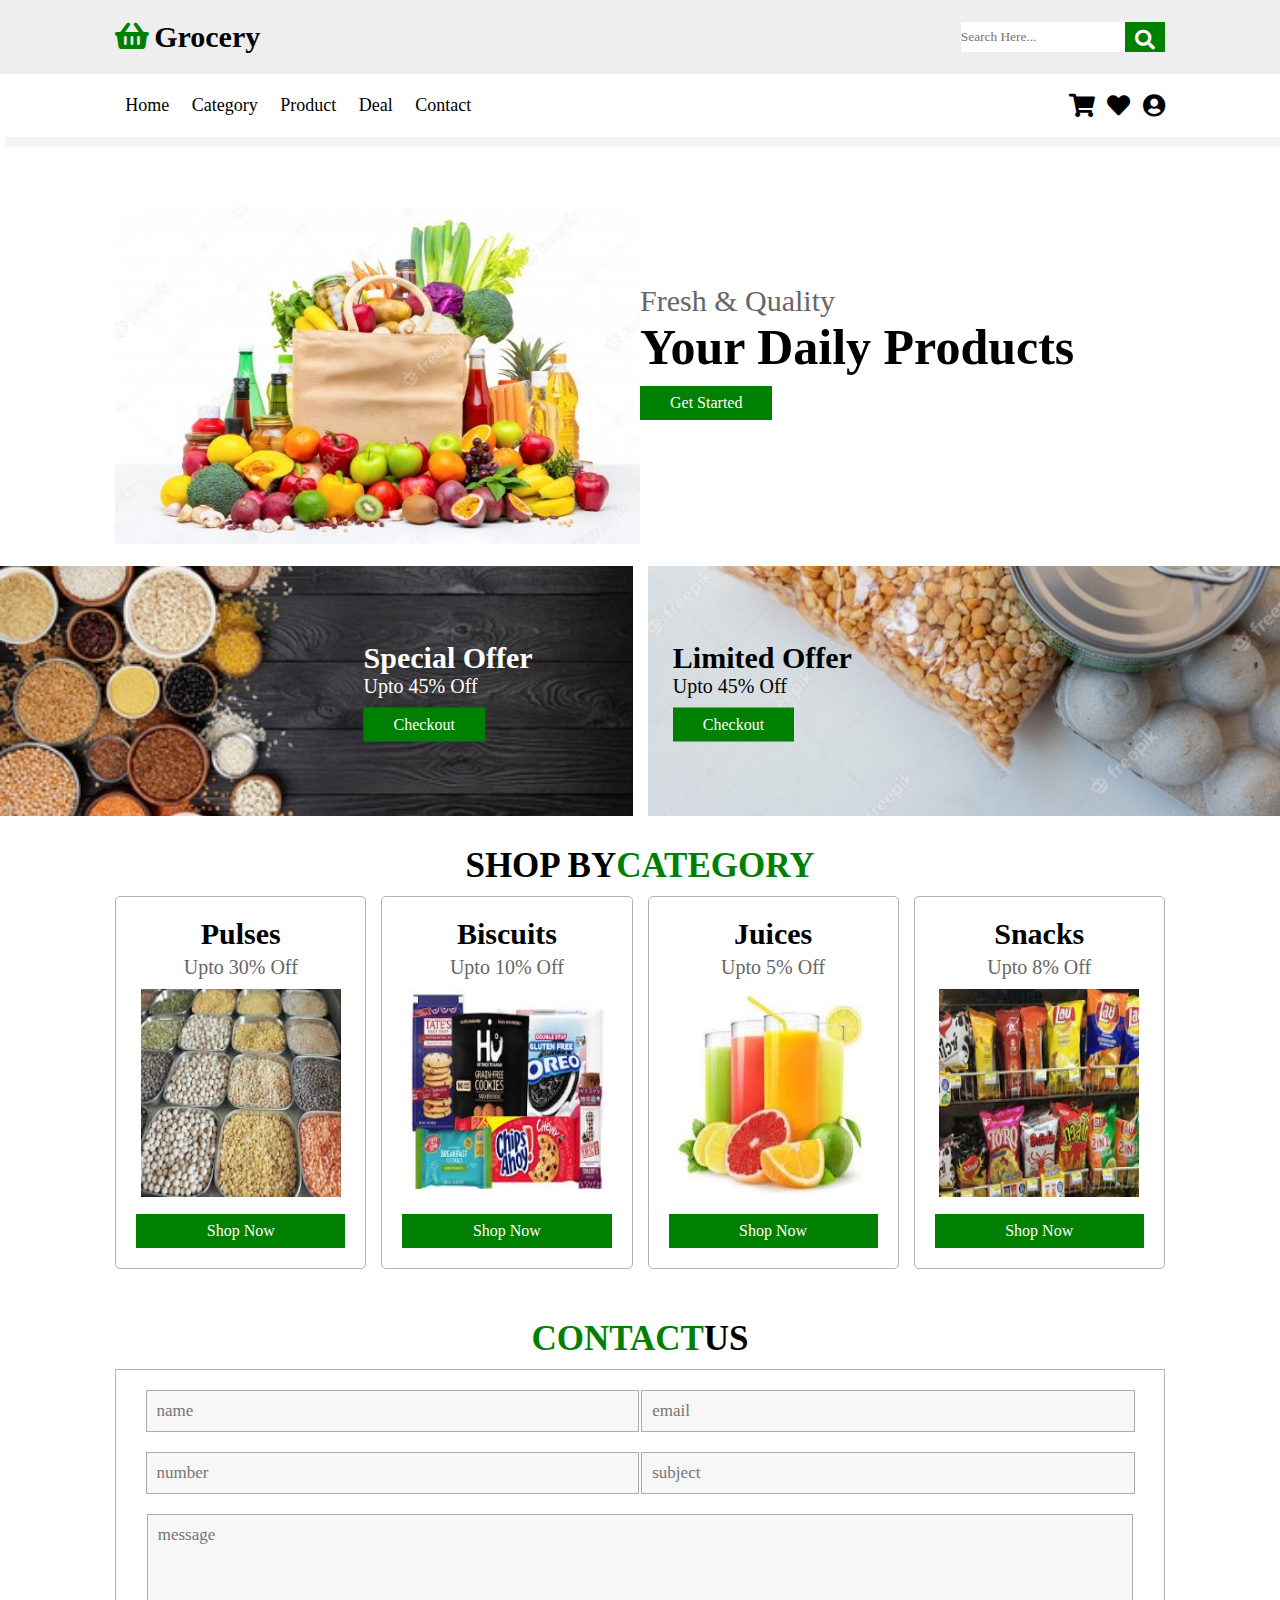
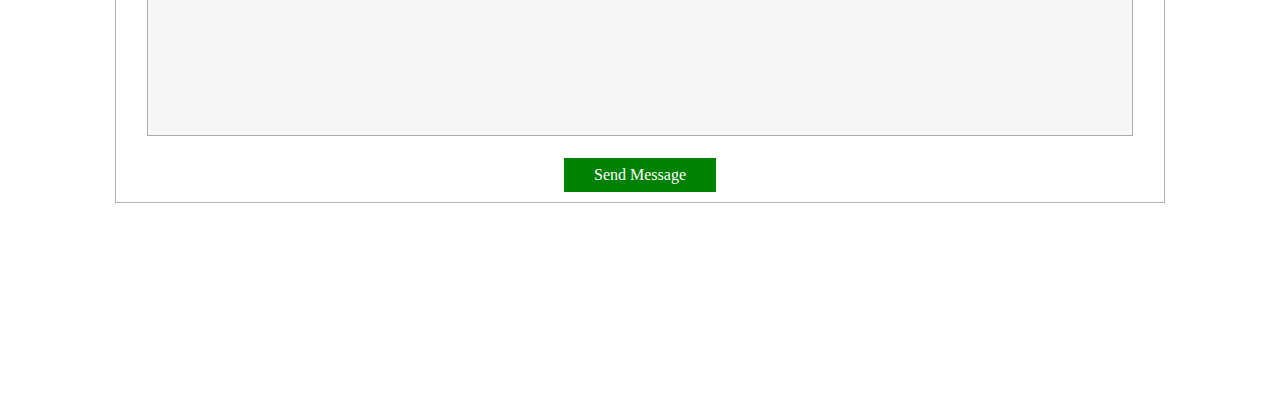
<file: index.html>
<!DOCTYPE html>
<html>

<head>
        <meta charset="UTF-8">
        <meta name="viewport" content="width-=device-width, initial-scale=1.0">
        <title>Grocery Website</title>  

     <!-- Load FontAwesome icons -->
     <link rel="stylesheet" href="https://cdnjs.cloudflare.com/ajax/libs/font-awesome/5.13.0/css/all.min.css"> 

     <!-- Load css file link  -->
     <link rel="stylesheet" type="text/css" href="mgroc.css">



</head>


<body>

<header>

<div class="list-1">
<a  href="#" class="logo"><i class="fas fa-shopping-basket"></i>grocery</a>  

<form action="" class="search-box-container" > 

<input type="search" id=search-box" placeholder="search here..."> 
<label for="search-box" class="fas fa-search"></label> 
</form>
</div> 

<div class="list-2">

<div id="menu-bar" class="fas fa-bars"></div>

<nav class="navbar">
<a href="#home">home</a>
<a href="#category">category</a>
<a href="#product">product</a>
<a href="#deal">deal</a>
<a href="#contact">contact</a>
</nav> 

<div class="icons">
<a href="#" class="fas fa-shopping-cart"></a>
<a href="#" class="fas fa-heart"></a>
<a href="grocery.html" class="fas fa-user-circle"></a>
</div>

</div>

</header> 


<section class="home" id="home">

 <div class="image">
 <img src="grocery.jpg" alt="...">
 </div> 
 <div class="content">
  <span>Fresh & Quality</span> 
  <h3>Your Daily Products</h3>
  <a href="#" class="btn">get started</a>

 </div>

</section>

<!-- Banner section starts  -->

<div class="banner-container">

<div class="banner"> 
<img src="ig/banner.jpg" alt="">
<div class="content1"> 
<h3>Special Offer</h3>
<p>Upto 45% Off</p>
<a href="#" class="btn">Checkout</a>
</div>
</div>

<div class="banner"> 
<img src="ig/bjpg.jpg"  class="si" alt="">
<div class="content"> 
<h3>Limited Offer</h3>
<p>Upto 45% Off</p>
<a href="#" class="btn">Checkout</a>
</div>
</div>


</div>

<!-- Banner section Ends  --> 



<!--Category section starts -->

<section class="category" id="category">

<h1 class="heading">Shop by<span>Category</span></h1>

<div class="box-container">

   <div class="box">
        <h3>Pulses</h3>
        <p>upto 30% off</p>
        <img src="ig/pulses.jpg" alt="">
        <a href="pulses.html" class="btn">shop now</a>
   </div>
  
    <div class="box">
        <h3>Biscuits</h3>
        <p>upto 10% off</p>
        <img src="ig/biscuits.jpg" alt="">
        <a href="#" class="btn">shop now</a>
   </div>

    <div class="box">
        <h3>Juices</h3>
        <p>upto 5% off</p>
        <img src="ig/juices.jpg" alt="">
        <a href="#" class="btn">shop now</a>
   </div>

  
  <div class="box">
        <h3>Snacks</h3>
        <p>upto 8% off</p>
        <img src="ig/snacks.jpg" alt="">
        <a href="#" class="btn">shop now</a>
   </div>



</div>


</section>


<!-- Category section ends  -->  

<!-- Contact section starts -->


<section class="contact" id="contact">



<h1 class="heading"><span>Contact</span>us</h1> 

<form action="">

<div class="inputBox"> 

<input type="text" placeholder="name">
<input type="email" placeholder="email">

</div> 

<div class="inputBox"> 

<input type="number" placeholder="number">
<input type="text" placeholder="subject">

</div> 



<textarea placeholder="message" name="" id="tt" cols="30" rows="10"></textarea> 

<input type="submit" value="send message" class="btn"> 



</form>


</section>






<!-- Contact section ends   -->










<script src="mgroc.js"></script>
</body>







</html>
</file>
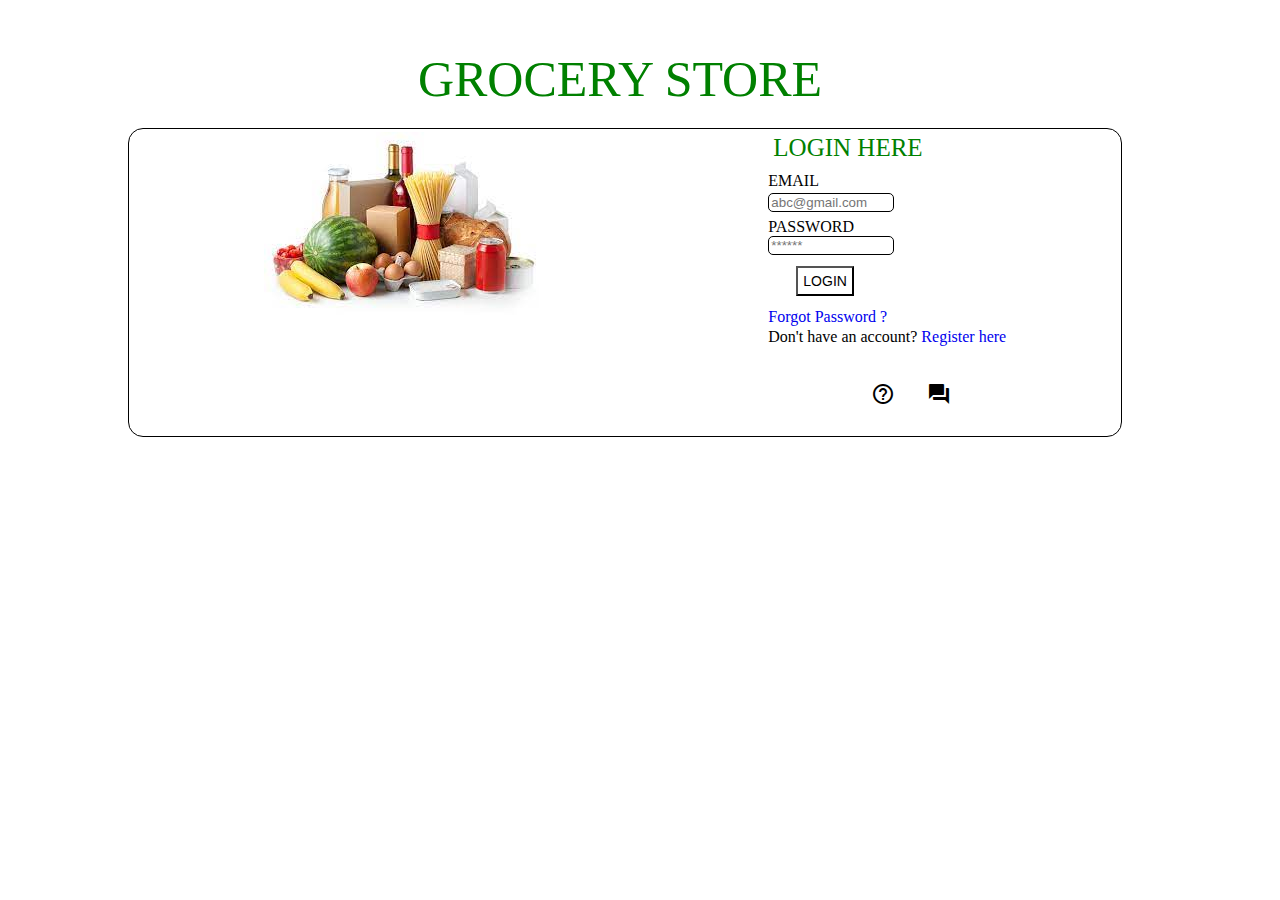
<file: grocery/index.html>
<!DOCTYPE html>
<html>
<head>
<title>LOGIN PAGE</title><link rel="stylesheet" href="https://fonts.googleapis.com/icon?family=Material+Icons">

<style> 
#title
{ text-align:center;
 margin-bottom:-30px;
margin-top:50px;
font-size:50px;
color:green;
margin-left:-40px;

}
.image{

margin-top:3px;
margin-left:20px;} 

.main{ 

margin:50px;
margin-right:150px; 
  margin-left:120px;
border:0.5px solid black; 
border-radius:15px;
display:flex;
justify-content:space-around;
} 
#intro
{padding:5px;
font-size:25px;
color:green;
font-weight:200;
}
.name{
margin-top:5px;
margin-bottom:3px;} 
#ip1
{margin-bottom:6px;  
width:120px;
border:1px solid black;
border-radius:5px;
}
#ip2
{margin-bottom:6px; 
width:120px;

border:1px solid black;
border-radius:5px;} 
.btn
{ margin-left:28px;
margin-bottom:10px;
margin-top:5px;
background-color:white;
border 3px solid blue;
padding:5px 5px; 
font-family:"Roboto",sans-serif; 
font-size:14px;}
.btn:hover
{ background-color:green;} 
#forgot
{margin-top:2px;
 margin-bottom:2px;
}
#forgot a
{text-decoration:none;}

span a
{ text-decoration:none;} 
#list
{
 text-align:center;}

#list li
{display:inline-block; 
margin-left: 8px; 
margin-top:10px;
padding:10px;
}  
#list li a
{ color:black;} 
</style>

</head> 
<body> 
<div id="title">GROCERY STORE</div>
<header class="main"> 
<span><img src="ig/download.jpg" class="image" alt="Grocery"></span>  
 

<span class="sec"> 
<form> 
<div id="intro">LOGIN HERE</div> 
<div class="name"> 
EMAIL
</div> 
<div> 
<input type="email" name="email" placeholder="abc@gmail.com" required id="ip1">
</div class="name"> 
<div> 
PASSWORD
</div> 
<div> 
<input type="password" name="password" placeholder="******" required id="ip2">
</div> 
<div><button class="btn">LOGIN </button></div> 


</form> 
<div id="forgot"><a href="#">Forgot Password ?</a></div> 
<div class="register"><span>Don't have an account?</span>&nbsp;<span><a href="#">Register here<?a></span></div>
<ul id="list"  class="social" >
<li><a href="#"><i class="material-icons">help_outline</i></a></li>
<li><a href="#"><i class="material-icons">question_answer</i></a></li>

</ul>
</span> 
</header>
</body>

</html>
</file>
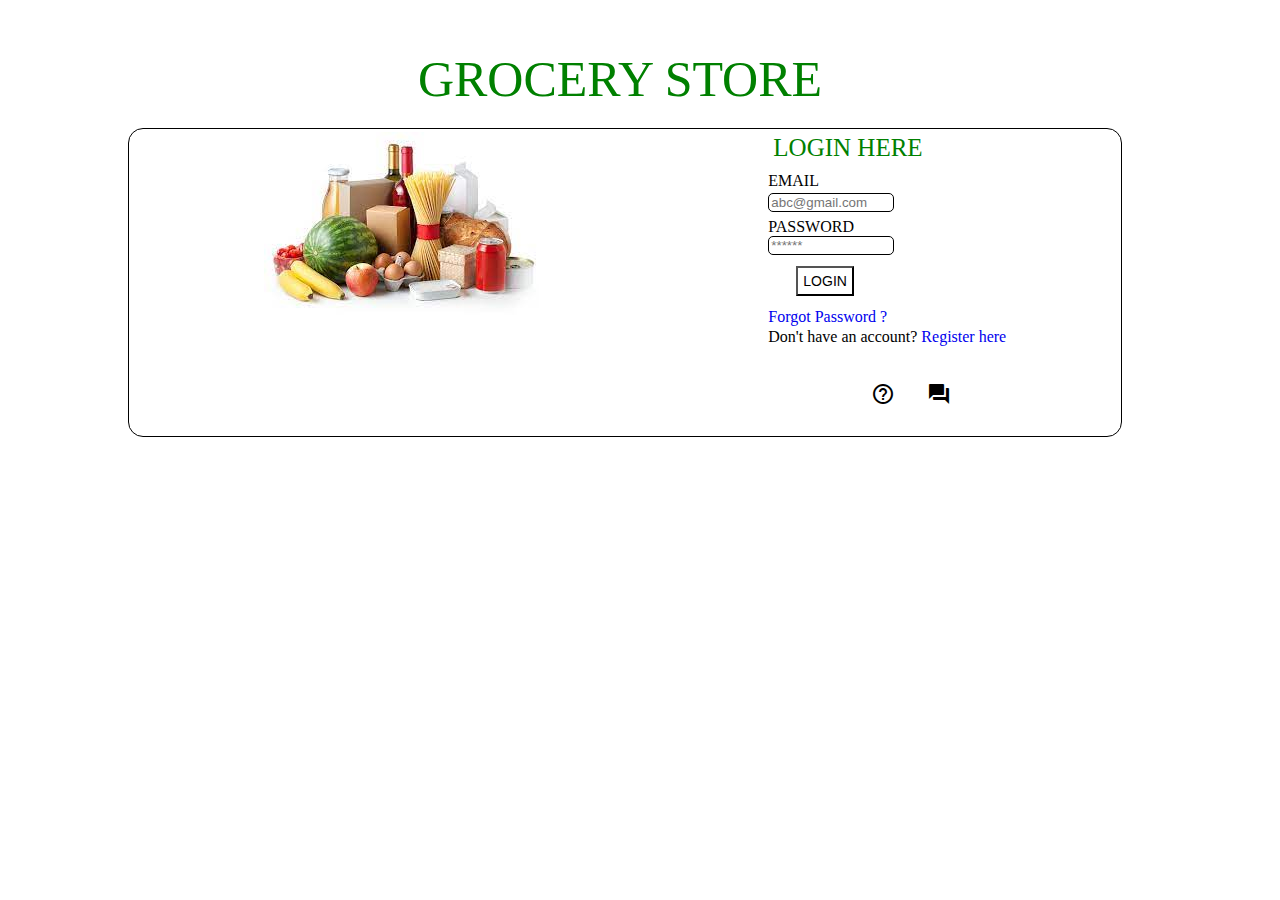
<file: grocery.html>
<!DOCTYPE html>
<html>
<head>
<title>LOGIN PAGE</title><link rel="stylesheet" href="https://fonts.googleapis.com/icon?family=Material+Icons">

<style> 
#title
{ text-align:center;
 margin-bottom:-30px;
margin-top:50px;
font-size:50px;
color:green;
margin-left:-40px;

}
.image{

margin-top:3px;
margin-left:20px;} 

.main{ 

margin:50px;
margin-right:150px; 
  margin-left:120px;
border:0.5px solid black; 
border-radius:15px;
display:flex;
justify-content:space-around;
} 
#intro
{padding:5px;
font-size:25px;
color:green;
font-weight:200;
}
.name{
margin-top:5px;
margin-bottom:3px;} 
#ip1
{margin-bottom:6px;  
width:120px;
border:1px solid black;
border-radius:5px;
}
#ip2
{margin-bottom:6px; 
width:120px;

border:1px solid black;
border-radius:5px;} 
.btn
{ margin-left:28px;
margin-bottom:10px;
margin-top:5px;
background-color:white;
border 3px solid blue;
padding:5px 5px; 
font-family:"Roboto",sans-serif; 
font-size:14px;}
.btn:hover
{ background-color:green;} 
#forgot
{margin-top:2px;
 margin-bottom:2px;
}
#forgot a
{text-decoration:none;}

span a
{ text-decoration:none;} 
#list
{
 text-align:center;}

#list li
{display:inline-block; 
margin-left: 8px; 
margin-top:10px;
padding:10px;
}  
#list li a
{ color:black;} 
</style>

</head> 
<body> 
<div id="title">GROCERY STORE</div>
<header class="main"> 
<span><img src="ig/download.jpg" class="image" alt="Grocery"></span>  
 

<span class="sec"> 
<form> 
<div id="intro">LOGIN HERE</div> 
<div class="name"> 
EMAIL
</div> 
<div> 
<input type="email" name="email" placeholder="abc@gmail.com" required id="ip1">
</div class="name"> 
<div> 
PASSWORD
</div> 
<div> 
<input type="password" name="password" placeholder="******" required id="ip2">
</div> 
<div><button class="btn">LOGIN </button></div> 


</form> 
<div id="forgot"><a href="#">Forgot Password ?</a></div> 
<div class="register"><span>Don't have an account?</span>&nbsp;<span><a href="#">Register here<?a></span></div>
<ul id="list"  class="social" >
<li><a href="#"><i class="material-icons">help_outline</i></a></li>
<li><a href="#"><i class="material-icons">question_answer</i></a></li>

</ul>
</span> 
</header>
</body>

</html>
</file>
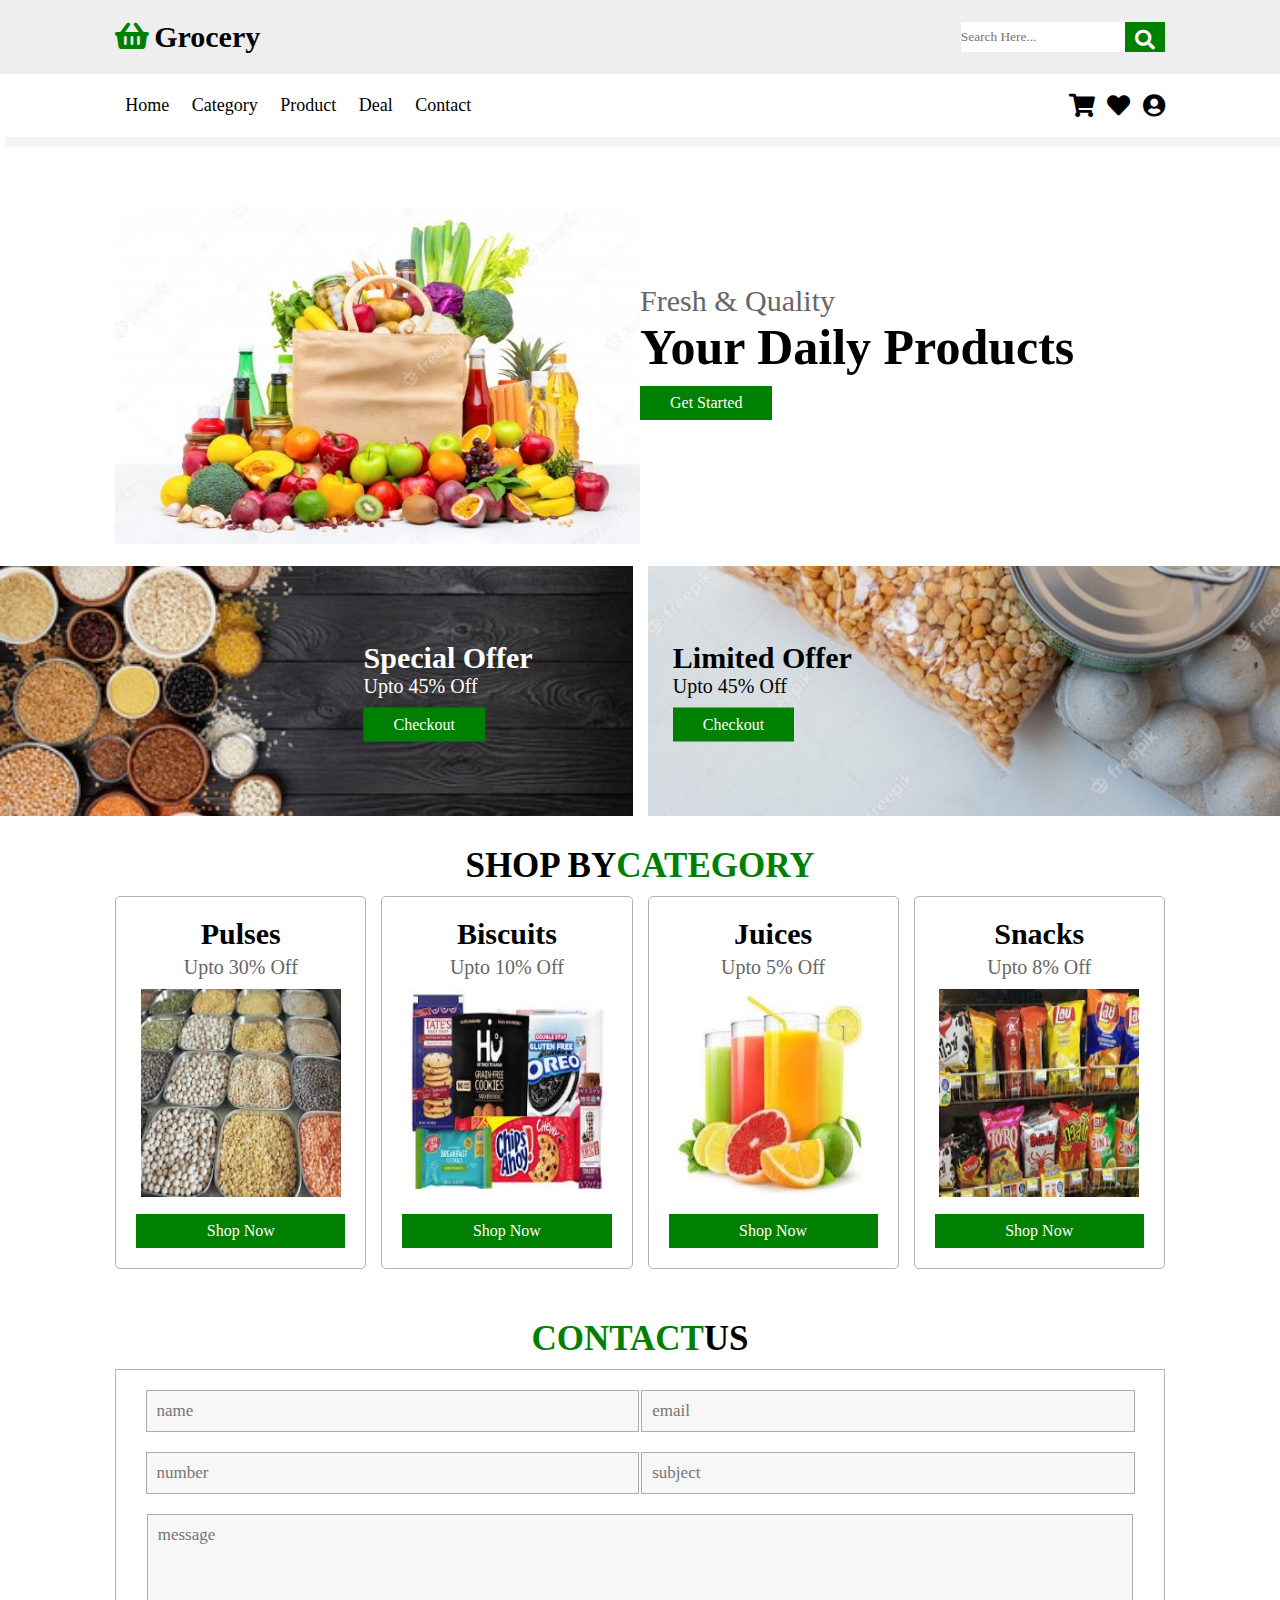
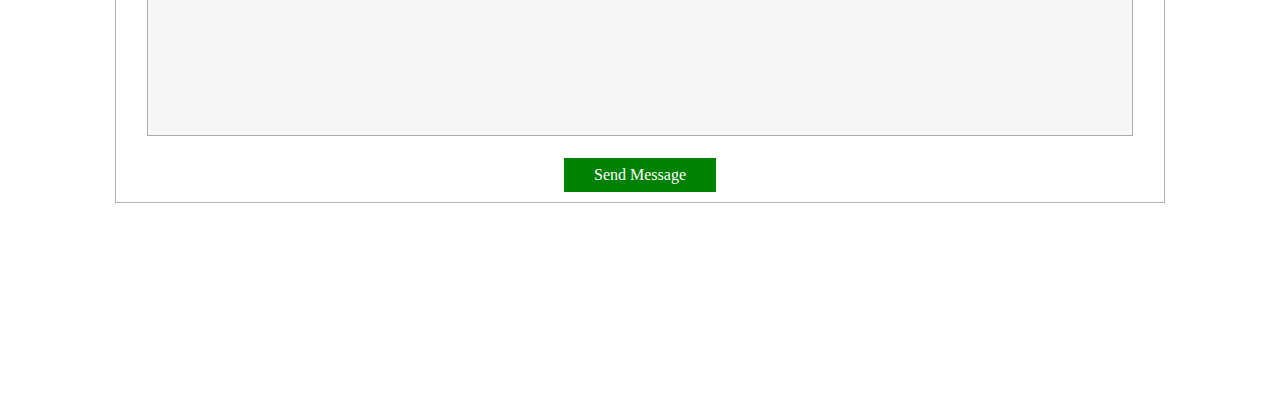
<file: mgroc.html>
<!DOCTYPE html>
<html>

<head>
        <meta charset="UTF-8">
        <meta name="viewport" content="width-=device-width, initial-scale=1.0">
        <title>Grocery Website</title>  

     <!-- Load FontAwesome icons -->
     <link rel="stylesheet" href="https://cdnjs.cloudflare.com/ajax/libs/font-awesome/5.13.0/css/all.min.css"> 

     <!-- Load css file link  -->
     <link rel="stylesheet" type="text/css" href="mgroc.css">



</head>


<body>

<header>

<div class="list-1">
<a  href="#" class="logo"><i class="fas fa-shopping-basket"></i>grocery</a>  

<form action="" class="search-box-container" > 

<input type="search" id=search-box" placeholder="search here..."> 
<label for="search-box" class="fas fa-search"></label> 
</form>
</div> 

<div class="list-2">

<div id="menu-bar" class="fas fa-bars"></div>

<nav class="navbar">
<a href="#home">home</a>
<a href="#category">category</a>
<a href="#product">product</a>
<a href="#deal">deal</a>
<a href="#contact">contact</a>
</nav> 

<div class="icons">
<a href="#" class="fas fa-shopping-cart"></a>
<a href="#" class="fas fa-heart"></a>
<a href="grocery.html" class="fas fa-user-circle"></a>
</div>

</div>

</header> 


<section class="home" id="home">

 <div class="image">
 <img src="ig/grocery.jpg" alt="...">
 </div> 
 <div class="content">
  <span>Fresh & Quality</span> 
  <h3>Your Daily Products</h3>
  <a href="#" class="btn">get started</a>

 </div>

</section>

<!-- Banner section starts  -->

<div class="banner-container">

<div class="banner"> 
<img src="ig/banner.jpg" alt="">
<div class="content1"> 
<h3>Special Offer</h3>
<p>Upto 45% Off</p>
<a href="#" class="btn">Checkout</a>
</div>
</div>

<div class="banner"> 
<img src="ig/bjpg.jpg"  class="si" alt="">
<div class="content"> 
<h3>Limited Offer</h3>
<p>Upto 45% Off</p>
<a href="#" class="btn">Checkout</a>
</div>
</div>


</div>

<!-- Banner section Ends  --> 



<!--Category section starts -->

<section class="category" id="category">

<h1 class="heading">Shop by<span>Category</span></h1>

<div class="box-container">

   <div class="box">
        <h3>Pulses</h3>
        <p>upto 30% off</p>
        <img src="ig/pulses.jpg" alt="">
        <a href="pulses.html" class="btn">shop now</a>
   </div>
  
    <div class="box">
        <h3>Biscuits</h3>
        <p>upto 10% off</p>
        <img src="ig/biscuits.jpg" alt="">
        <a href="#" class="btn">shop now</a>
   </div>

    <div class="box">
        <h3>Juices</h3>
        <p>upto 5% off</p>
        <img src="ig/juices.jpg" alt="">
        <a href="#" class="btn">shop now</a>
   </div>

  
  <div class="box">
        <h3>Snacks</h3>
        <p>upto 8% off</p>
        <img src="ig/snacks.jpg" alt="">
        <a href="#" class="btn">shop now</a>
   </div>



</div>


</section>


<!-- Category section ends  -->  

<!-- Contact section starts -->


<section class="contact" id="contact">



<h1 class="heading"><span>Contact</span>us</h1> 

<form action="">

<div class="inputBox"> 

<input type="text" placeholder="name">
<input type="email" placeholder="email">

</div> 

<div class="inputBox"> 

<input type="number" placeholder="number">
<input type="text" placeholder="subject">

</div> 



<textarea placeholder="message" name="" id="tt" cols="30" rows="10"></textarea> 

<input type="submit" value="send message" class="btn"> 



</form>


</section>






<!-- Contact section ends   -->










<script src="mgroc.js"></script>
</body>







</html>
</file>
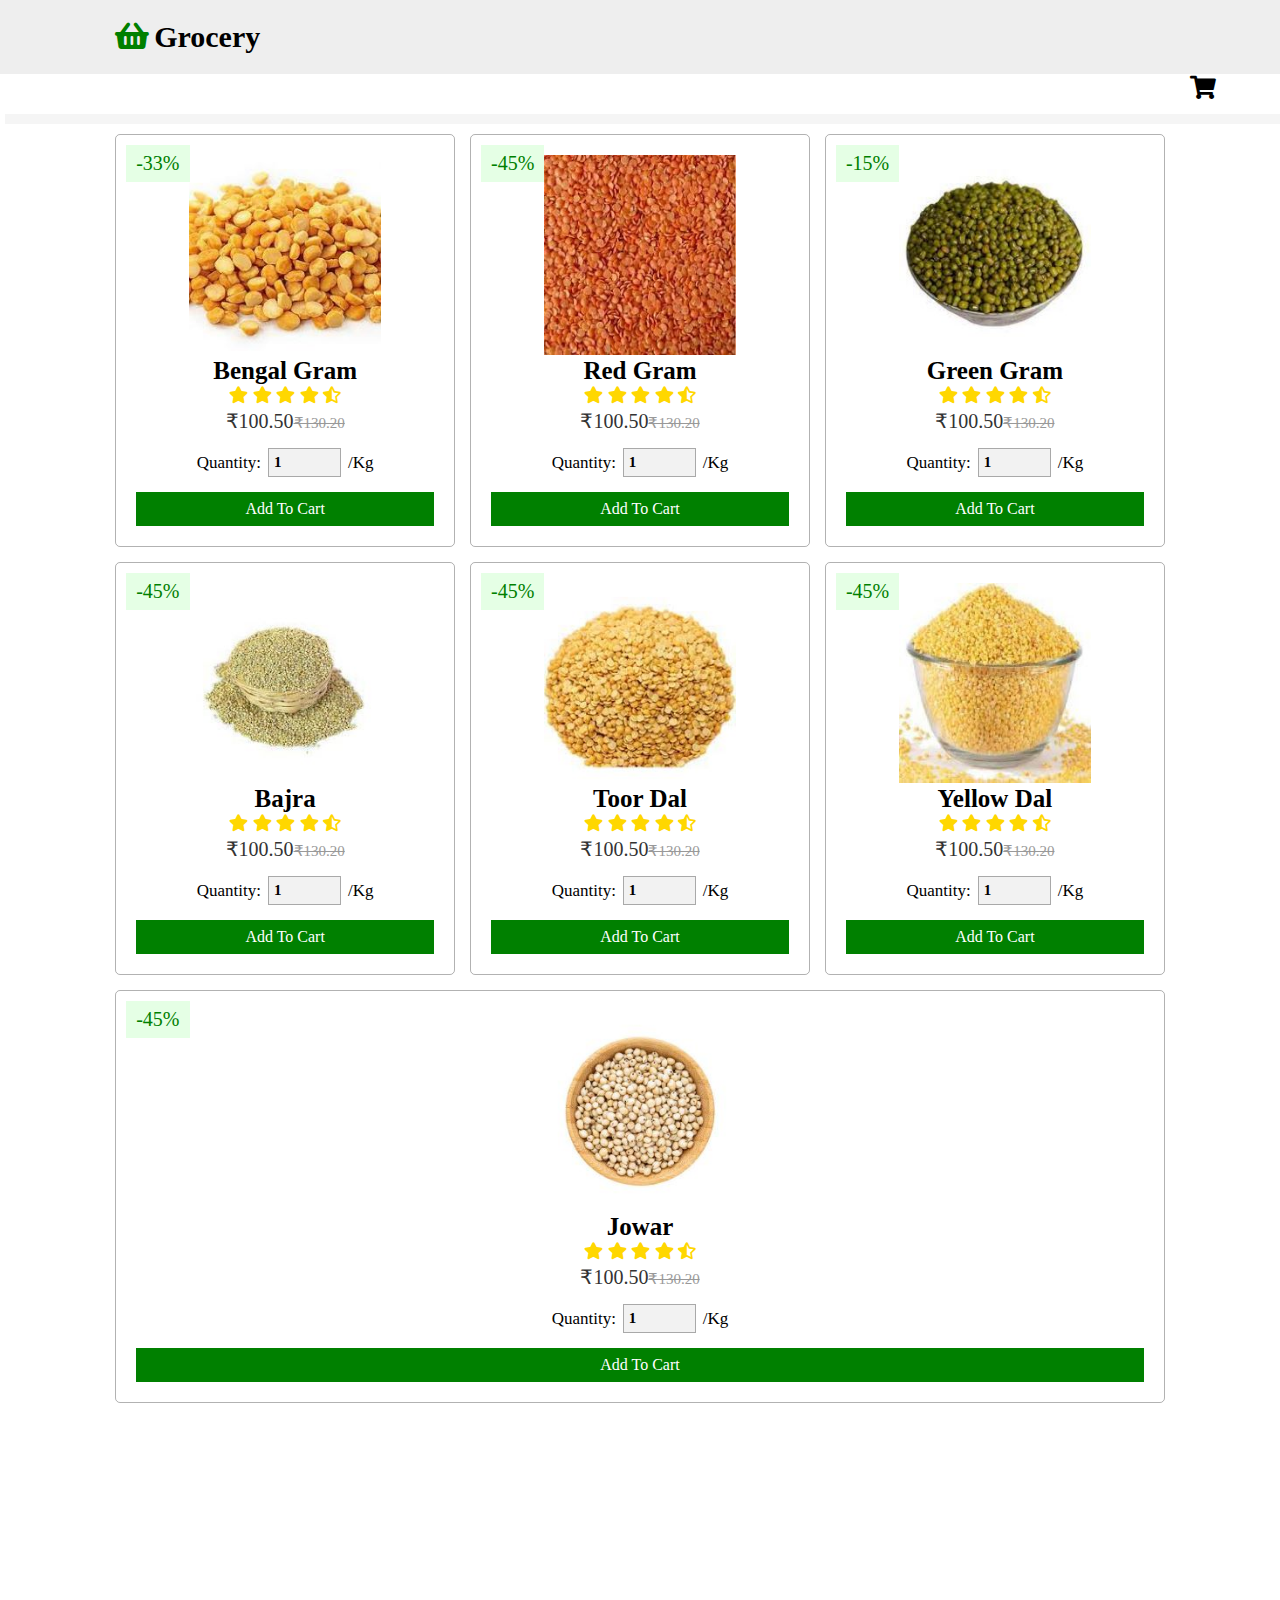
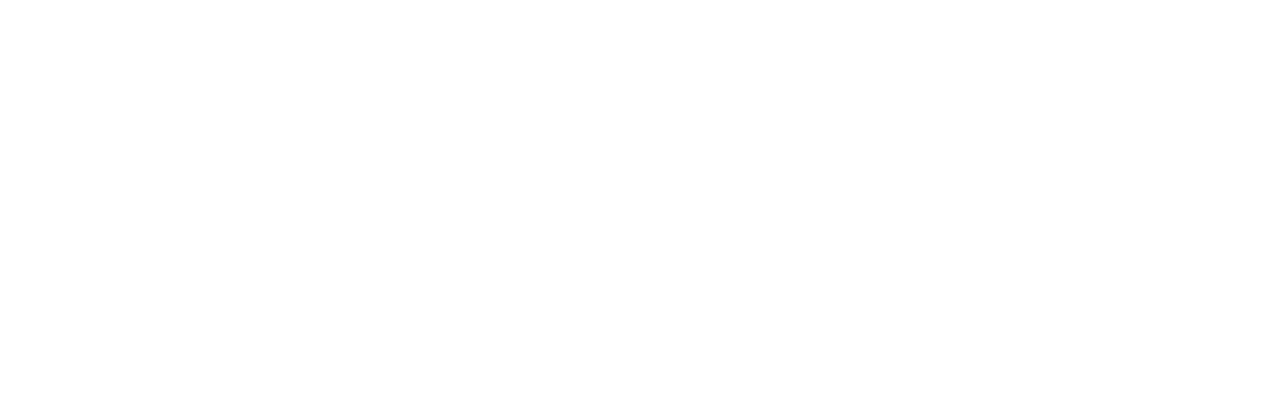
<file: pulses.html>
<!DOCTYPE html>
<html>

<head>
        <meta charset="UTF-8">
        <meta name="viewport" content="width-=device-width, initial-scale=1.0">
        <title>Grocery Website</title>  

     <!-- Load FontAwesome icons -->
     <link rel="stylesheet" href="https://cdnjs.cloudflare.com/ajax/libs/font-awesome/5.13.0/css/all.min.css"> 

     <!-- Load css file link  -->
     <link rel="stylesheet" type="text/css" href="mgroc.css">
     
     <link rel="stylesheet" type="text/css" href="pulses.css">



</head>


<body>

<div class="list-1">
<a  href="#" class="logo"><i class="fas fa-shopping-basket"></i>grocery</a>  
</div> 

<div class="list-2">

<div class="icons">
<a href="#" class="fas fa-shopping-cart"></a>
</div>

</div>

<section class="product" id="product"> 

<div class="box-container"> 

<div class="box"> 

 <span class="discount">
-33%
</span>

<div class="icons">
<a href="#" class="fas fa-heart"></a>
<a href="#" class="fas fa-share"></a>
<a href="#" class="fa fa-eye"></a>
</div> 

<img src="ig/bengalgram.jpg" alt="...">
<h3>Bengal Gram</h3>

<div class="stars">
<i class="fas fa-star"></i>
<i class="fas fa-star"></i>
<i class="fas fa-star"></i>
<i class="fas fa-star"></i>
<i class="fas fa-star-half-alt"></i>
</div>

<div class="price">₹100.50<span>₹130.20</span></div>

<div class="quantity">
<span>quantity:</span>
<input type="number" min="0" max="100" value="1">
<span> /kg </span>
</div>
<a href="#" class="btn">add to cart </a>
</div>



<div class="box"> 

 <span class="discount">
-45%
</span>

<div class="icons">
<a href="#" class="fas fa-heart"></a>
<a href="#" class="fas fa-share"></a>
<a href="#" class="fa fa-eye"></a>
</div> 

<img src="ig/redgram.jpg" alt="...">
<h3>Red Gram</h3>

<div class="stars">
<i class="fas fa-star"></i>
<i class="fas fa-star"></i>
<i class="fas fa-star"></i>
<i class="fas fa-star"></i>
<i class="fas fa-star-half-alt"></i>
</div>

<div class="price">₹100.50<span>₹130.20</span></div>

<div class="quantity">
<span>quantity:</span>
<input type="number" min="0" max="100" value="1">
<span> /kg </span>
</div>
<a href="#" class="btn">add to cart </a>
</div>



<div class="box"> 

 <span class="discount">
-15%
</span>

<div class="icons">
<a href="#" class="fas fa-heart"></a>
<a href="#" class="fas fa-share"></a>
<a href="#" class="fa fa-eye"></a>
</div> 

<img src="ig/Greengram.jpg" alt="...">
<h3>Green Gram</h3>

<div class="stars">
<i class="fas fa-star"></i>
<i class="fas fa-star"></i>
<i class="fas fa-star"></i>
<i class="fas fa-star"></i>
<i class="fas fa-star-half-alt"></i>
</div>

<div class="price">₹100.50<span>₹130.20</span></div>

<div class="quantity">
<span>quantity:</span>
<input type="number" min="0" max="100" value="1">
<span> /kg </span>
</div>
<a href="#" class="btn">add to cart </a>
</div>



<div class="box"> 

 <span class="discount">
-45%
</span>

<div class="icons">
<a href="#" class="fas fa-heart"></a>
<a href="#" class="fas fa-share"></a>
<a href="#" class="fa fa-eye"></a>
</div> 

<img src="ig/bajra.jpg" alt="...">
<h3>Bajra</h3>

<div class="stars">
<i class="fas fa-star"></i>
<i class="fas fa-star"></i>
<i class="fas fa-star"></i>
<i class="fas fa-star"></i>
<i class="fas fa-star-half-alt"></i>
</div>

<div class="price">₹100.50<span>₹130.20</span></div>

<div class="quantity">
<span>quantity:</span>
<input type="number" min="0" max="100" value="1">
<span> /kg </span>
</div>
<a href="#" class="btn">add to cart </a>
</div>


<div class="box"> 

 <span class="discount">
-45%
</span>

<div class="icons">
<a href="#" class="fas fa-heart"></a>
<a href="#" class="fas fa-share"></a>
<a href="#" class="fa fa-eye"></a>
</div> 

<img src="ig/Toordal.jpg" alt="...">
<h3>Toor Dal</h3>

<div class="stars">
<i class="fas fa-star"></i>
<i class="fas fa-star"></i>
<i class="fas fa-star"></i>
<i class="fas fa-star"></i>
<i class="fas fa-star-half-alt"></i>
</div>

<div class="price">₹100.50<span>₹130.20</span></div>

<div class="quantity">
<span>quantity:</span>
<input type="number" min="0" max="100" value="1">
<span> /kg </span>
</div>
<a href="#" class="btn">add to cart </a>
</div>


<div class="box"> 

 <span class="discount">
-45%
</span>

<div class="icons">
<a href="#" class="fas fa-heart"></a>
<a href="#" class="fas fa-share"></a>
<a href="#" class="fa fa-eye"></a>
</div> 

<img src="ig/yellowdal.jpg" alt="...">
<h3>Yellow Dal</h3>

<div class="stars">
<i class="fas fa-star"></i>
<i class="fas fa-star"></i>
<i class="fas fa-star"></i>
<i class="fas fa-star"></i>
<i class="fas fa-star-half-alt"></i>
</div>

<div class="price">₹100.50<span>₹130.20</span></div>

<div class="quantity">
<span>quantity:</span>
<input type="number" min="0" max="100" value="1">
<span> /kg </span>
</div>
<a href="#" class="btn">add to cart </a>
</div>

<div class="box"> 

 <span class="discount">
-45%
</span>

<div class="icons">
<a href="#" class="fas fa-heart"></a>
<a href="#" class="fas fa-share"></a>
<a href="#" class="fa fa-eye"></a>
</div> 

<img src="ig/jowar.jpg" alt="...">
<h3>Jowar</h3>

<div class="stars">
<i class="fas fa-star"></i>
<i class="fas fa-star"></i>
<i class="fas fa-star"></i>
<i class="fas fa-star"></i>
<i class="fas fa-star-half-alt"></i>
</div>

<div class="price">₹100.50<span>₹130.20</span></div>

<div class="quantity">
<span>quantity:</span>
<input type="number" min="0" max="100" value="1">
<span> /kg </span>
</div>
<a href="#" class="btn">add to cart </a>
</div>



</div>




</section>


<script src="pulses.js"></script>
</body>




</html>
</file>
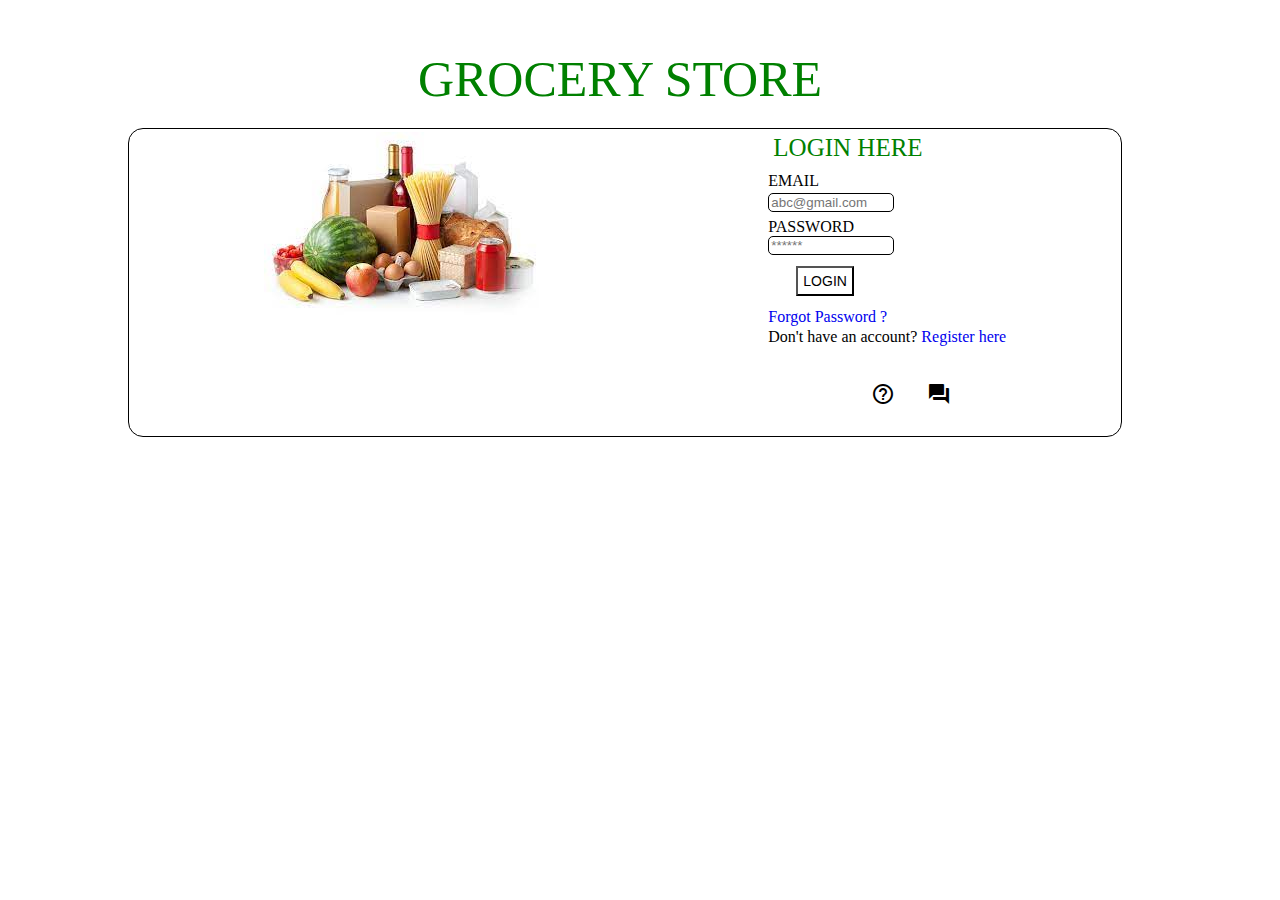
<file: grocery/grocery.html>
<!DOCTYPE html>
<html>
<head>
<title>LOGIN PAGE</title><link rel="stylesheet" href="https://fonts.googleapis.com/icon?family=Material+Icons">

<style> 
#title
{ text-align:center;
 margin-bottom:-30px;
margin-top:50px;
font-size:50px;
color:green;
margin-left:-40px;

}
.image{

margin-top:3px;
margin-left:20px;} 

.main{ 

margin:50px;
margin-right:150px; 
  margin-left:120px;
border:0.5px solid black; 
border-radius:15px;
display:flex;
justify-content:space-around;
} 
#intro
{padding:5px;
font-size:25px;
color:green;
font-weight:200;
}
.name{
margin-top:5px;
margin-bottom:3px;} 
#ip1
{margin-bottom:6px;  
width:120px;
border:1px solid black;
border-radius:5px;
}
#ip2
{margin-bottom:6px; 
width:120px;

border:1px solid black;
border-radius:5px;} 
.btn
{ margin-left:28px;
margin-bottom:10px;
margin-top:5px;
background-color:white;
border 3px solid blue;
padding:5px 5px; 
font-family:"Roboto",sans-serif; 
font-size:14px;}
.btn:hover
{ background-color:green;} 
#forgot
{margin-top:2px;
 margin-bottom:2px;
}
#forgot a
{text-decoration:none;}

span a
{ text-decoration:none;} 
#list
{
 text-align:center;}

#list li
{display:inline-block; 
margin-left: 8px; 
margin-top:10px;
padding:10px;
}  
#list li a
{ color:black;} 
</style>

</head> 
<body> 
<div id="title">GROCERY STORE</div>
<header class="main"> 
<span><img src="ig/download.jpg" class="image" alt="Grocery"></span>  
 

<span class="sec"> 
<form> 
<div id="intro">LOGIN HERE</div> 
<div class="name"> 
EMAIL
</div> 
<div> 
<input type="email" name="email" placeholder="abc@gmail.com" required id="ip1">
</div class="name"> 
<div> 
PASSWORD
</div> 
<div> 
<input type="password" name="password" placeholder="******" required id="ip2">
</div> 
<div><button class="btn">LOGIN </button></div> 


</form> 
<div id="forgot"><a href="#">Forgot Password ?</a></div> 
<div class="register"><span>Don't have an account?</span>&nbsp;<span><a href="#">Register here<?a></span></div>
<ul id="list"  class="social" >
<li><a href="#"><i class="material-icons">help_outline</i></a></li>
<li><a href="#"><i class="material-icons">question_answer</i></a></li>

</ul>
</span> 
</header>
</body>

</html>
</file>
<file: mgroc.css>
:root{
--green:#27ae60;
--black:black;
}


*{
  font-family:sanserif;
  margin:0;
padding:0;
box-sizing:border-box;
outline:none;
border:none;
text-decoration:none;
text-transform:capitalize;
transition:all .2s linear;
} 

*::selection{
background:var(--green);
color:#fff;
}

html
{  
  font-size:62.5%;
  over-flow-x:hidden;
  scroll-padding-top:6.5rem;
  scroll-behavior:smooth;
 
} 

section
{
  padding:2rem 9%; 
} 

.btn{

   display:inline-block;
   margin-top:1rem;
   background:green; 
   color:#fff;
   padding:.8rem 3rem;
   font-size:1.6rem; 
   text-align:center;
   cursor:pointer;
   
} 

.btn:hover{
background:black;
} 

.heading{
 text-align:center;
 text-transform:uppercase;
 padding:1rem;
 font-size:3.5rem;
}  

.heading span{
 color:green;
 text-transform:uppercase;
}


.list-1{  
  background:#eee; 
  display:flex;
  align-items:center;
  justify-content:space-between;
  padding:2rem 9%;  

} 

.logo
{ 
color:black;
font-weight:bolder;
font-size:3rem;
} 

.logo i
{ 
  padding-right:.5rem;
  color:green;
} 

.list-1 .search-box-container{
  display:flex;
  height:3rem;
} 

.list-1 .search-box.container #search-box{
height:100%;
width:100%;
padding:1rem;
font-size:2rem;
color:#333;
border:.1rem solid rgba(0,0,0,.3); 
text-transform:none;

}

.list-1 .search-box-container label{
   height:100%;
   width:4rem;
   font-size:2rem;
   line-height:3.5rem;
   color:#fff;
   background:green;
   text-align:center;
   cursor:pointer;
} 


.list-1 .search-box-container label:hover{ 
  background-color:black;
}

.list-2{  
  background:#fff;
  display:flex;
  align-items:center;
  justify-content:space-between;
  padding:2rem 9%;  
  box-shadow:0.5rem 1rem rgba(0,0,0,.04);
  position:relative;

}   

.list-2.active{
 position:fixed;
 top:0;left:0;right:0;

}

.list-2 .navbar a{
    padding:0.5rem 1rem;
    font-size:1.8rem;
    border-radius:0.6rem;
    color:var(--black);
   
} 

.list-2 .navbar a:hover{
 background:var(--green);
 color:#fff;
}  

.list-2 .icons a{
  font-size:2.3rem;
  color:black;
padding-left:1rem;
}  

.list-2 .icons a:hover{
 color:green;
}

#menu-bar
{  
  font-size:2.4rem;
  border-radius:.5rem;
  border:.1rem solid var(--black); 
  padding:.8rem 1.5rem;
  color:var(--black);
  cursor:pointer;
  display:none;

}  

.home{
 display:flex;
 align-items:center;
 justify-content:center;
 flex-wrap:wrap;
}

.home .image{ 
  flex:1 1 40rem;
}

.home .image img{
 width:100%;
 padding-top:5rem;
}

.home .content{
flex:1 1 40rem;
} 

.home .content span{
  font-size:3rem;
  color:#666;
}

.home .content h3{
 font-size:5rem;
} 

.banner-container
{  
  display:flex;
  flex-wrap:wrap;
  gap:1.5rem;

} 
.banner-container .banner .si 
{
height:225px;
width:338px;
} 
.banner-container .banner
{
   flex:1 1 40rem;
   height:25rem;
   overflow:hidden;
   position:relative;
} 

.banner-container .banner img
{
  height:100%;
  width:100%;
  object-fit:cover;
  
}

.banner-container .banner .si
{
  height:100%;
  width:100%;
  object-fit:cover;
  
}

.banner-container .banner .content
{
   position:absolute;
   top:50% ;
   left:4%;
   transform:translateY(-50%);

} 

.banner-container .banner .content1 
{
   position:absolute;
   top:50% ;
   left:4%;
  /* transform:translateY(-110%); */
   transform:translate(200%,-50%);
}  

.banner-container .banner .content h3
{ 
  font-size:3rem;
}

.banner-container .banner .content1 h3
{ 
  font-size:3rem;
  color:white;
}

.banner-container .banner .content p
{ 
  font-size:2rem;
}

.banner-container .banner .content1 p
{ 
  font-size:2rem;
  color:white;
}

.banner-container .banner:hover img
{ 
  transform:scale(1.2) rotate(-5deg);
}

.category .box-container{
  display:flex;
  gap:1.5rem;
  flex-wrap:wrap;
} 

.category .box-container .box{
   border:.1rem solid rgba(0,0,0,.3);
   border-radius:.5rem;
   text-align:center;
   padding:2rem;
   flex:1 1 25rem;
}

.category .box-container .box img{
  width:20rem;
  margin:.5rem 0;
} 

.category .box-container .box h3{
  font-size:3rem;
  }

.category .box-container .box p{
  font-size:2rem; 
  color:#666;
  padding:.5rem 0;
  }

.category .box-container .box .btn{
  display:block;
  }


.product .box-container
{
   display:flex;
   flex-wrap:wrap;
   gap:1.5rem;
}

.product .box-container .box
{
   flex:1 1 30rem;
   text-align:center;
   padding:2rem;
   border:.1rem solid rgba(0,0,0,.3);
   border-radius:.5rem;
   overflow:hidden;
   position:relative;
}

.product .box-container .box .discount
{  
   position:absolute;
   top:1rem;
   left:1rem;
   background:rgba(0,255,0,.1);
   color:green;
   padding:.7rem  1rem;
   font-size:2rem;
  
} 

.product .box-container .box .icons
{
   position:absolute;
   top:.5rem; right:-6rem;
      
}

.product .box-container .box:hover .icons
{
    right:1rem;
}

.product .box-container .box .icons a
{
    display:block;
    height:4.5rem;
    width:4.5rem; 
    line-height:4.5rem;
    font-size:1.7rem;
    color:black;
    background:rgba(0,0,0,.05);
    border-radius:50%;
    margin-top:.7rem;
} 


.product .box-container .box .icons a:hover
{
   background:green;
   color:#ffff;
}

.product .box-container .box h3
{
    color:black;
    font-size:2.5rem;
    
}


.product .box-container .box .stars i
{
    padding:.1rem .1rem;
    font-size:1.7rem;
    color:gold;
    
}


.product .box-container .box .price
{
   font-size:2rem;
   color:#333;
   padding:.5rem 0;
    
}


.product .box-container .box .price span
{
   font-size:1.5rem;
   color:#999;
   text-decoration:line-through;
} 

.product .box-container .box .quantity
{
   display:flex;
   align-items:center;
   justify-content:center;
   padding-top:1rem;
   padding-bottom:.5rem;
} 

.product .box-container .box img
{
   height:20rem;
}

.product .box-container .box .quantity span
{
   padding:0 .7rem;
   font-size:1.7rem;
} 

.product .box-container .box .quantity input
{
   border:.1rem solid rgba(0,0,0,.3);
   font-size:1.5rem;
   font-weight:bolder;
   color:black;
   padding:.5rem;
   background:rgba(0,0,0,.05);

} 

.product .box-container .box .btn
{
     display:block;
}



.contact form {
  text-align:center;
  padding:1rem;
  border: .1rem solid rgba(0,0,0,0.3);
}

.contact form .inputBox{
  dispaly:flex;
  justify-content:space-between;
  flex-wrap:wrap;

} 

.contact form .inputBox input, .contact form .inputBox textarea{
  padding:1rem;
  font-size:1.7rem;
  background:#f7f7f7;
  text-transform:none;
  margin:1rem 0; 
  border: .1rem solid rgba(0,0,0,0.3);
  width:48%;

} 

.contact form textarea {
   
 /* width:96%; 
  height:10%; 
  border: .1rem solid rgba(0,0,0,0.3); */
  
padding:1rem;
  font-size:1.7rem;
  background:#f7f7f7;
  text-transform:none;
  margin:1rem 0; 
  border: .1rem solid rgba(0,0,0,0.3);
  width:96%;  
height:20%;
resize:none;

 
}









































body{
height:200rem;
} 



/*media queries */

@media(max-width:1200px)
{ 
   html
   { 
     font-size:55%;
   }
}  

@media(max-width:990px)
{ 
  .list-1, .list-2
   {  
     padding:2rem;
   }
}

@media(max-width:768px)
{ 
    #menu-bar
    {  
     display:initial;
    } 

   .list-2 .navbar
    {
      position:absolute;
      top:100%;
      left:0;
      right:0;
      background:black;
      padding:1rem 0;   
      display:none;
        
     
    }  
   
   .list-2 .navbar.active
    { 
     display:initial;
    }


    .list-2 .navbar a
    { display:block;
      text-align:center;
      padding:1rem;
      margin:1.5rem 0;
      background:white; 
     
    }  
   .home .content
    { 
      text-align:center;
    } 
   .home .content h3
    { 
      font-size:4rem;
    }
}  

@media(max-width:460px)
{
   html
  { 
   font-size:50%;
  } 
  
 .heading
  {
     font-size:3rem;
  }
   
  .list-1
   { 
    flex-flow:column;
   } 
  .list-1 .search-box-container
   { 
     width:100%;
     margin-top:2rem;
   }  
   .logo
   {
    font-size:4rem;
   }
}
</file>
<file: pulses.css>
.list-2.active{
 position:fixed;
 top:0;left:0;right:0;

}

.list-2 .icons a{
  font-size:2.3rem;
  color:black;
  position:absolute; 
  left:1180px;
  top:2px;
}  

.list-2 .icons a:hover{
 color:green;
}  












@media(max-width:760px)
{ 
  .list-2
{
position:relative;}

.list-2 .icons a{
  font-size:2.3rem;
  color:black;
  position:absolute; 
  left:400px;
  top:2px;
  
}  
   
 
}
</file>
